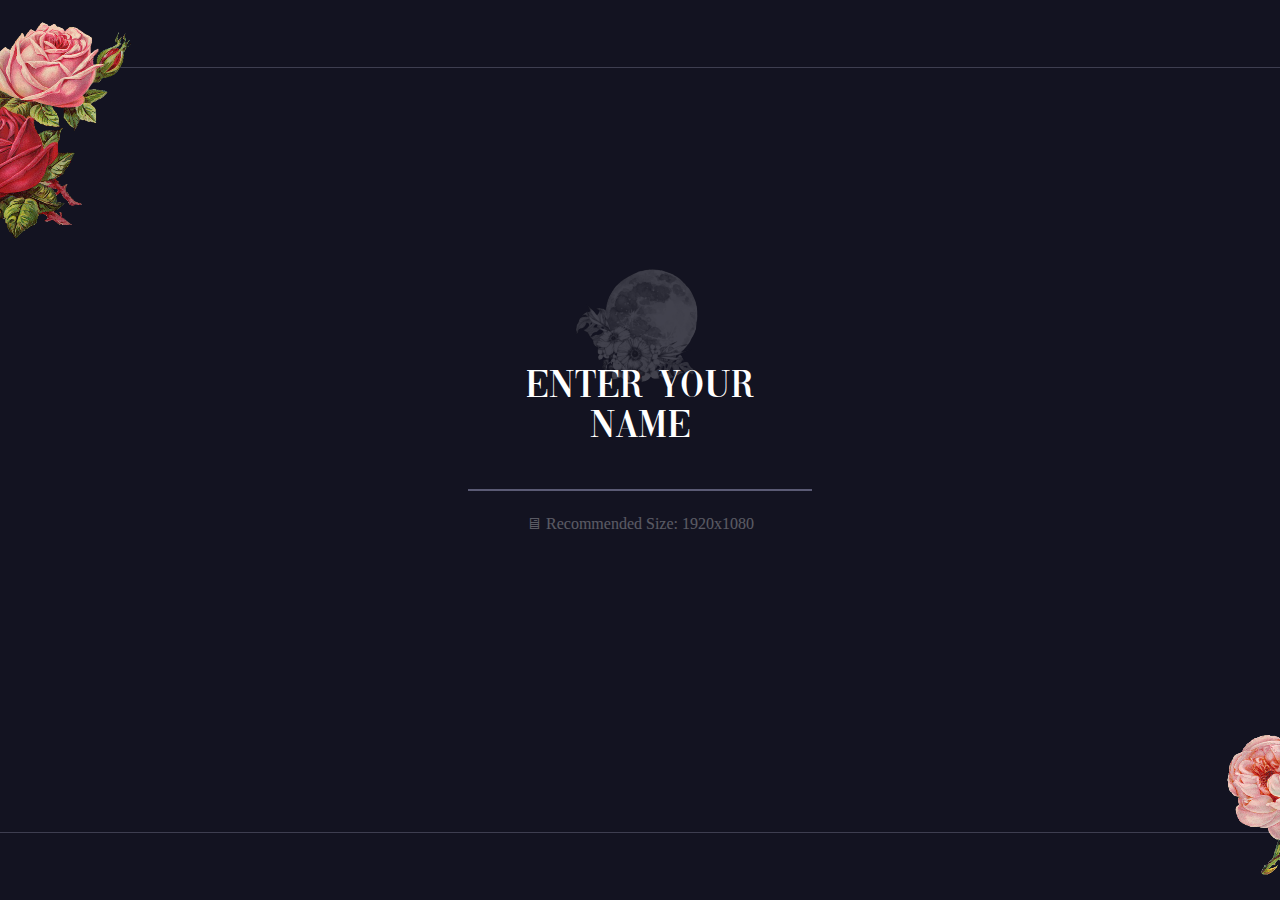
<file: index.html>
<!DOCTYPE html>
<html lang="en">
  <head>
    <meta charset="UTF-8" />
    <meta name="viewport" content="width=device-width, initial-scale=1.0" />
    <link rel="preconnect" href="https://fonts.googleapis.com" />
    <link rel="preconnect" href="https://fonts.gstatic.com" crossorigin />
    <link
      href="https://fonts.googleapis.com/css2?family=Roboto:wght@100;300;400&display=swap"
      rel="stylesheet"
    />
    <link rel="stylesheet" href="css/style.css" />
    <title>momonton</title>
  </head>
  <body>
    <section class="loginSection">
      <article class="loginArticle">
        <img src="./img/point.png" alt="point" class="point" />
        <h2 class="loginName">Enter your name</h2>
        <form class="loginForm">
          <input class="inputText" type="text" maxlength="8" />
        </form>
        <p>🖥 Recommended Size: 1920x1080</p>
      </article>
    </section>
    <script src="js/index.js"></script>
  </body>
</html>
</file>
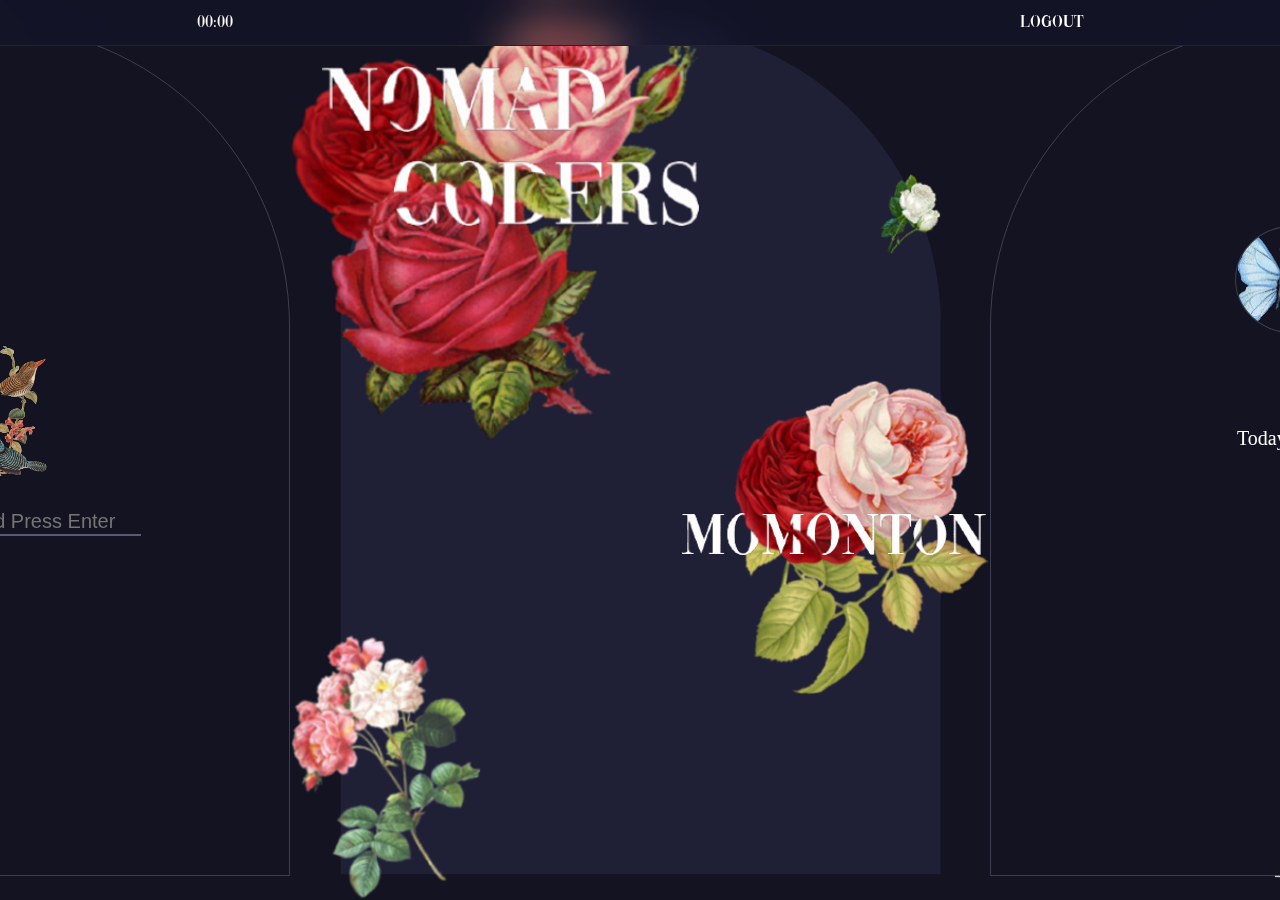
<file: main.html>
<!DOCTYPE html>
<html lang="en">
  <head>
    <meta charset="UTF-8" />
    <meta name="viewport" content="width=device-width, initial-scale=1.0" />
    <link rel="preconnect" href="https://fonts.googleapis.com" />
    <link rel="preconnect" href="https://fonts.gstatic.com" crossorigin />
    <link
      href="https://fonts.googleapis.com/css2?family=Roboto:wght@100;300;400&display=swap"
      rel="stylesheet"
    />
    <link rel="stylesheet" href="css/style.css" />
    <title>momonton</title>
  </head>
  <body>
    <header>
      <h2 class="clock"></h2>
      <p class="mainName"></p>
      <p class="logout">logout</p>
    </header>
    <section class="mainSection">
      <article class="mainArticle">
        <div class="todoListContainer">
          <img src="./img/leftBird.png" alt="leftBird" />
          <div class="todoListContents">
            <form class="todoForm">
              <input placeholder="Write To Do and Press Enter" />
            </form>
            <ul class="todoList"></ul>
          </div>
        </div>

        <img src="./img/mainImg.png" alt="pointImage" class="pointImage" />

        <div class="otherContent">
          <img src="./img/butterfly.png" alt="butterfly" class="butterfly" />
          <p class="infoTitle">Today is.. ⛅️</p>
          <span class="weather"></span>
          <span class="city"></span>
        </div>
      </article>
    </section>
    <script src="js/main.js"></script>
    <script src="js/weather.js"></script>
    <script src="js/todo.js"></script>
  </body>
</html>
</file>
<file: css/style.css>
@import "reset.css";
@import "index.css";
@import "main.css";
@import "font.css";

body {
  background: #131321;
  color: white;
}
</file>
